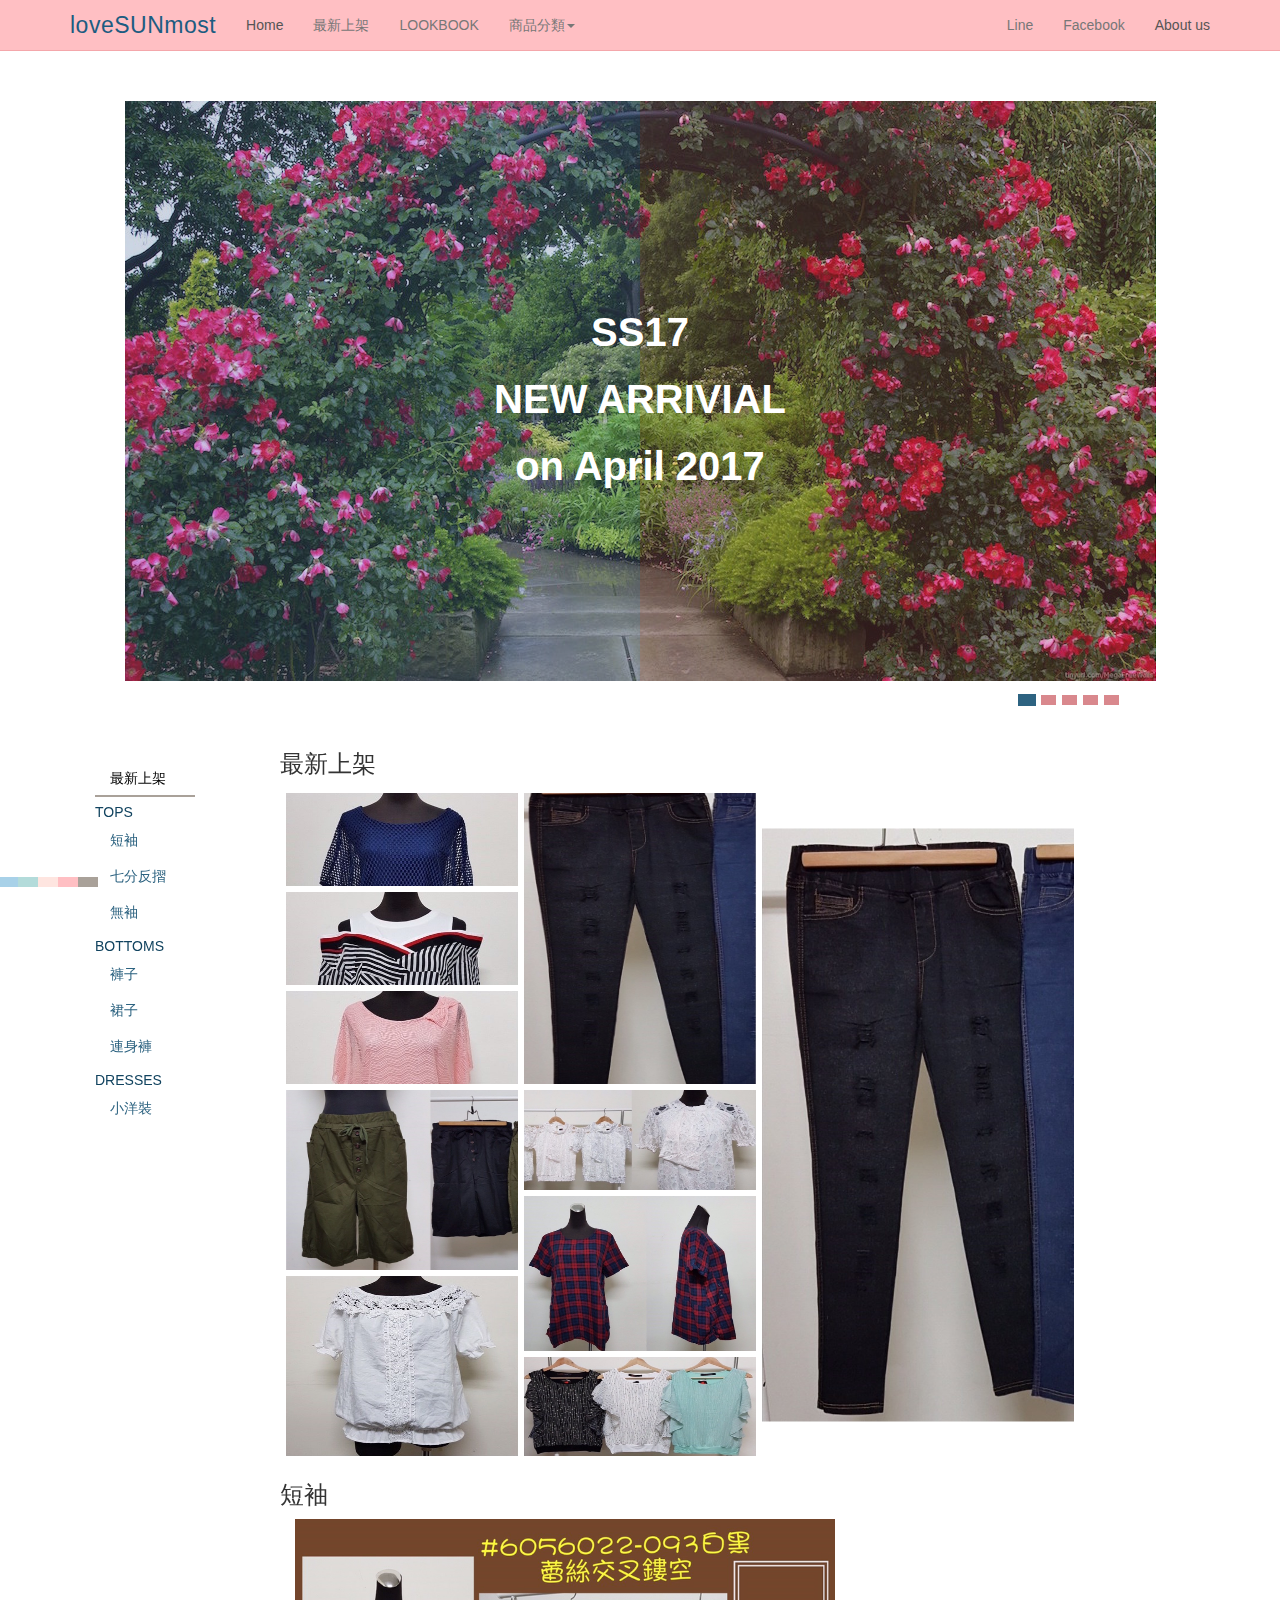
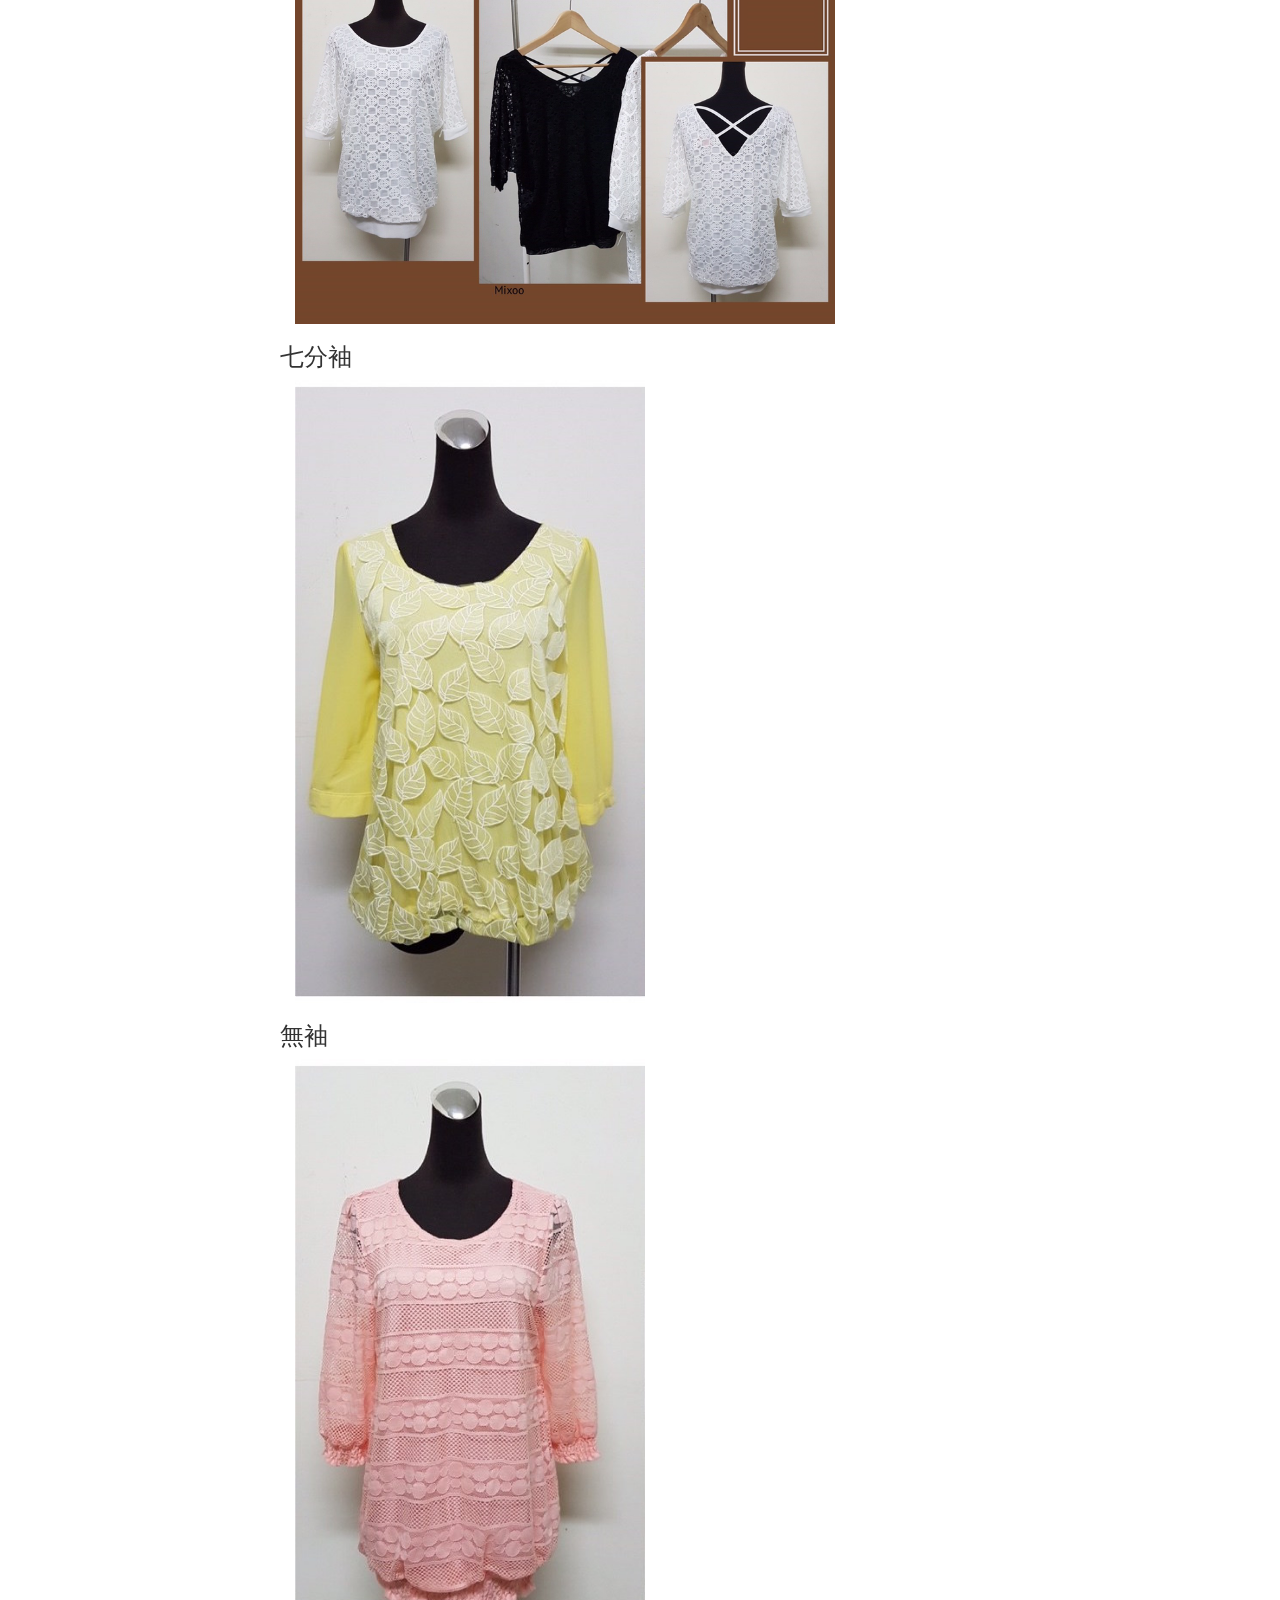
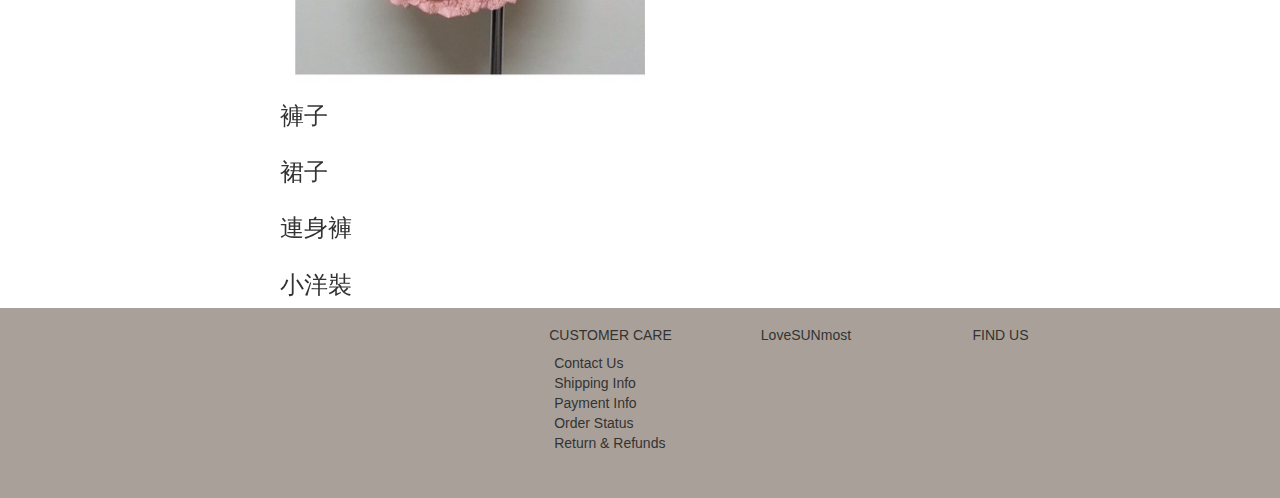
<file: frame.html>
<!DOCTYPE html>
<html lang=zh-Hant>

<head>
    <meta charset=utf-8>
    <meta http-equiv=X-UA-Compatible content="IE=edge">
    <meta name=viewport content="width=device-width, initial-scale=1">
    <meta name=description content="">
    <meta name=author content="">
    <link rel=icon href=/Content/AssetsBS3/img/favicon.ico>
    <title>Just Try~</title>
    <!-- BS最新編譯和最佳化CSS -->
    <link href=https://maxcdn.bootstrapcdn.com/bootstrap/3.3.1/css/bootstrap.min.css rel=stylesheet>

    <!-- 自己的CSS -->
    <link rel="stylesheet" href="frmain.css">

    <!-- jQ最新JS -->
    <script src=https://ajax.googleapis.com/ajax/libs/jquery/1.11.1/jquery.min.js></script>
    <!-- BS最新編譯和最佳化JS -->
    <script src=https://maxcdn.bootstrapcdn.com/bootstrap/3.3.1/js/bootstrap.min.js></script>

</head>
<body data-spy="scroll" data-target=".rightnav" data-offset="50">
    <nav class="navbar navbar-default navbar-static-top navbar-ora" role=navigation>
        <div class="container">
            <div class="navbar-header">
                <button type=button class="navbar-toggle collapsed" data-toggle=collapse data-target=#navbar aria-expanded=false aria-controls=navbar>
                    <span class=sr-only>Toggle navigation</span>
                    <span class=icon-bar></span>
                    <span class=icon-bar></span>
                    <span class=icon-bar></span>
                </button>
                <a class="navbar-brand brand-text" href=#>
                    <p class="brand-text">loveSUNmost</p>
                </a>
            </div>
            <div id=navbar class="navbar-collapse collapse">
                <ul class="nav navbar-nav">
                    <li class=active><a href=#>Home</a>
                    <li><a href=#newarr>最新上架</a>
                    <li><a href=#contact>LOOKBOOK</a>
                     <li class=dropdown><a href=# class=dropdown-toggle data-toggle=dropdown role=button aria-expanded=false>商品分類<span class=caret></span></a>
                    <ul class=dropdown-menu role=menu>
                        <li class=dropdown-header>TOPS
                        <li><a href=#shortsleeve>短袖</a>
                        <li><a href=#blouses>七分反摺</a>
                        <li><a href=#nosleeve>無袖</a>
                        <li class=divider>
                        <li class=dropdown-header>BOTTOMS
                        <li><a href=#>長褲</a>
                        <li><a href=#>短褲</a>
                        <li><a href=#>內搭褲</a>
                        <li><a href=#>裙子</a>
                        <li><a href=#>連身褲</a>
                        <li class=divider>
                        <li class=dropdown-header>DRESSES
                        <li><a href=#>小洋裝</a>
                    </ul>
                </ul>
                <ul class="nav navbar-nav navbar-right">
                    <li><a href=/bs3/Examples/navbar>Line</a>
                    <li><a href=/bs3/Examples/navbar-static-top>Facebook</a>
                    <li class=active><a href=/bs3/Examples/navbar-fixed-top>About us<span class=sr-only>(current)</span></a>
                </ul>
            </div>
        </div>
     </nav>

    <div class="colorpattern hidden-xs">
        <div class="colorpattern-box" style="background:#a8d1e8"></div>
        <div class="colorpattern-box" style="background:#b3dbda"></div>
        <div class="colorpattern-box" style="background:#fee5e0"></div>
        <div class="colorpattern-box" style="background:#ffbfc3"></div>
        <div class="colorpattern-box" style="background:#a9a199"></div>
    </div>

    <div class="container-fluid CM">
    <div id="myCarousel" class="carousel slide col-xs-12" data-ride="carousel">
        <!-- Indicators -->
        <ol class="carousel-indicators">
            <li data-target="#myCarousel" data-slide-to="0" class="active"></li>
            <li data-target="#myCarousel" data-slide-to="1"></li>
            <li data-target="#myCarousel" data-slide-to="2"></li>
            <li data-target="#myCarousel" data-slide-to="3"></li>
            <li data-target="#myCarousel" data-slide-to="4"></li>
        </ol>

        <!-- Wrapper for slides -->
        <div class="carousel-inner" role="listbox">

           <div class="item active">
                <div class="SS17">
                <img src="data/CM-area/item/ss17.jpg" alt="">
                <div class="header-text">
                    <p>SS17</p>
                    <p>NEW ARRIVIAL</p>
                    <P>on April 2017</P>
                </div>
                </div>
            </div>

            <div class="item">
                <div>
                <img src="data/CM-area/item/lovesunmost-in-london.jpg" alt="">
                </div>
            </div>

            <div class="item">
               <div>
                <img src="data/CM-area/item/denim-style.jpg" alt="">
                </div>
            </div>

            <div class="item">
               <div>
                <img src="data/CM-area/item/featured-00.jpg" alt="">
                </div>
            </div>

            <div class="item">
               <div>
                <img src="data/CM-area/item/featured-01.jpg" alt="">
                </div>
            </div>
        </div>
    </div>
    </div>

    <div class="container">
        <div class="row">
            <div class="col-sm-2 hidden-xs rightnav">
               <nav>
                  <ul class="nav nav-tabs nav-stacked" data-spy="affix" data-offset-top="700">
                    <li class="active"><a href=#newarr>最新上架</a></li>
                    <li class="header">TOPS</li>
                    <li><a href=#shortsleeve>短袖</a></li>
                    <li><a href=#blouses>七分反摺</a></li>
                    <li><a href=#nosleeve>無袖</a></li>
                    <li class="header">BOTTOMS</li>
                    <li><a href=#pants>褲子</a></li>
                    <li><a href=#skirt>裙子</a></li>
                    <li><a href=#jumpsuit>連身褲</a></li>
                    <li class="header">DRESSES</li>
                    <li><a href=#dress>小洋裝</a></li>
                   </ul>
               </nav>
           </div>

            <div class="col-sm-10 showcase">

                <div class="container showboxmodule" id="newarr">
                    <h3>最新上架</h3>

                    <div class="showbox">
                        <div class="bigbox1">
                            <div class="photobox box4_27">
                                <img src="data/newarrival/007.jpg" alt="" class="img-repsonsive">
                            </div>
                            <div class="photobox box4_27">
                                <img src="data/newarrival/004.jpg" alt="" class="img-repsonsive">
                            </div>
                            <div class="photobox box4_27">
                                <img src="data/newarrival/009.jpg" alt="" class="img-repsonsive">
                            </div>
                            <div class="photobox box7_27">
                                <img src="data/newarrival/002.jpg" alt="" class="img-repsonsive">
                            </div>
                            <div class="photobox box7_27">
                                <img src="data/newarrival/005.jpg" alt="" class="img-repsonsive">
                            </div>
                        </div>
                        <div class="bigbox1">
                            <div class="photobox box4_9">
                                <img src="data/newarrival/001.jpg" alt="" class="img-repsonsive">
                            </div>
                            <div class="photobox box2_7">
                                <img src="data/newarrival/006.jpg" alt="" class="img-repsonsive">
                            </div>
                            <div class="photobox box3_7">
                                <img src="data/newarrival/003.jpg" alt="" class="img-repsonsive">
                            </div>
                            <div class="photobox box2_7">
                                <img src="data/newarrival/008.jpg" alt="" class="img-repsonsive">
                            </div>
                        </div>
                        <div class="bigbox">
                           <img src="data/newarrival/001en.jpg" alt="" id="illus">
                        </div>
                    </div>

                    <!--
                                <div class="box1">
                                  <div class="bigbox1">
                                      <div class="box4_27"></div>
                                      <div class="box4_27"></div>
                                      <div class="box4_27"></div>
                                      <div class="box7_27"></div>
                                      <div class="box7_27"></div>
                                  </div>
                                  <div class="bigbox1">
                                      <div class="box4_9"></div>
                                      <div class="box2_7"></div>
                                      <div class="box3_7"></div>
                                      <div class="box2_7"></div>
                                  </div>
                                  <div class="bigbox">
                                  </div>  -->
                </div>

                <div class="container showboxmodule" id="shortsleeve">
                    <h3>短袖</h3>
                    <div class="col-xs-12 col-sm-6 col-md-6 showboxtest"><img src="Photo/dataphoto_sm/cafe_0_allsm.png" alt="" class="img-responsive"></div>
                    <div class="col-xs-12 col-sm-6 col-md-6 showboxtest"></div>
                </div>

                <div class="container showboxmodule" id="blouses">
                    <h3>七分袖</h3>
                    <div class="col-xs-12 col-sm-6 col-md-4 showboxtest"><img src="Photo/dataphoto_C/cafe_1.jpg" alt="" class="img-responsive"></div>
                    <div class="col-xs-12 col-sm-6 col-md-4 showboxtest"></div>
                </div>

                <div class="container showboxmodule" id="nosleeve">
                    <h3>無袖</h3>
                    <div class="col-xs-12 col-sm-6 col-md-4 showboxtest"><img src="Photo/dataphoto_C/cafe_2.jpg" alt="" class="img-responsive"></div>

                </div>

                <div class="container showboxmodule" id="pants">
                  <h3>褲子</h3>
                </div>

                <div class="container showboxmodule" id="skirt">
                  <h3>裙子</h3>
                </div>

                <div class="container showboxmodule" id="jumpsuit">
                  <h3>連身褲</h3>
                </div>

                <div class="container showboxmodule" id="dress">
                  <h3>小洋裝</h3>
                </div>


            </div>

        </div>
    </div>

    <footer class="footer">
    <div class="container-fluid">
        <div class="row">
            <div class="col-sm-2 col-md-offset-5">
                <h5>CUSTOMER CARE</h5>
                <ul class="footer-ul">
                    <li>Contact Us</li>
                    <li>Shipping Info</li>
                    <li>Payment Info</li>
                    <li>Order Status</li>
                    <li>Return & Refunds</li>
                </ul>
            </div>

            <div class="col-sm-2">
                <h5>LoveSUNmost</h5>
                <ul class="footer-ul">
                    <li></li>
                </ul>
            </div>

            <div class="col-sm-3">
                <h5>FIND US</h5>
            </div>
        </div>
    </div>
    </footer>


    <!-- 自己的JS -->
    <script type="text/javascript" src="frscript.js"></script>

</body>
</html>
</file>
<file: frmain.css>
.colorpattern{
    position: fixed;
    bottom: 10px
}

.colorpattern-box{
    display: inline-block;
    height: 10px;
    width: 20px;
    background: black;
    margin: -2px;   
}

/*以上為顏色設計用*/

*{
    box-sizing: border-box;
}

.navbar{
    margin-bottom: 0px
}

.navbar-ora{
  background-color: #ffbfc3;
  border-color: #f4a7ab;
}

.navbar-ora .navbar-nav > .active > a,
.navbar-ora .navbar-nav > .active > a:hover,
.navbar-ora .navbar-nav > .active > a:focus {
  color: #555;
  background-color: #ffbfc3;
}


.brand-text{
    font-size: 23px;
    color: #1c5c81;
    letter-spacing: 0.5px;
    font-weight: 500;
}

/*以上為navbar*/

/*以下為carousel*/
.CM{
    background-image: url(https://static.pexels.com/photos/97050/pexels-photo-97050.jpeg);
    background-size: 100% auto;
    padding: 50px 0px;
}

/*以下為carousel indicators*/

.carousel-indicators {
  text-align: right;
  margin: 0px auto;  
  bottom: -30px;
  right: 0px;
  left: 0px;
  width: 75%;
}

.carousel-indicators li {
  width: 15px;
  background-color:#d9888d;
  border-radius: 0px;
  border: 0px;
}

.carousel-indicators .active {
  width: 18px;
  background-color: #2d6381;
}

/*以下為carousel item 置中*/
.item{
    text-align: center;
}

.item img{
    max-height: 580px;
}

.item .SS17::before{
    content: '';
    position: absolute;
    top: 0;
    left: auto;
    right: 50%;
    bottom: 0;
    width: 515px;
    background-color: rgba(91, 113, 157, 0.29);
}

.item .SS17::after{
    content: '';
    position: absolute;
    top: 0;
    left: 50%;
    right: auto;
    bottom: 0;
    width: 515px;
    background-color: rgba(157, 91, 91, 0.29);
}

.item .header-text{
    position: absolute;
    top: 35%;
    left: 2%;
        
    color: #fff;
    width: 96%;
    text-align: center;
    font-size: 40px;
    font-weight: 800;
    
    z-index: 20;
}

@media screen and (max-width: 768px) {
    .carousel-inner .item img{
        width: 100%;
    } 
}

/*以上為carousel*/




/*以下為右側巡列*/
.rightnav{
    padding: 30px 40px 0px;
}

ul.nav-tabs.affix{
    top: 30px; /* Set the top position of pinned element */
}

.nav-tabs {
    border-bottom: 0px solid #a8d1e8; /*新增整個表格最下方的線*/
}

.nav-tabs > li.active > a,
.nav-tabs > li.active > a:focus,
.nav-tabs > li.active > a:hover {
    border-width: 0; /* 邊框寬度:0 完全看不到邊框 */
    background-color: transparent;
}

.nav-tabs > li > a {
    border: none;
    color: #2d6381;
    line-height: 15px
}

.nav-tabs > li.header{
    margin-right: 2px;
    line-height: 20px;
    color: #11435f;
    font-weight: 200;
    padding-top: 5px;
    text-align: left;
}

.nav-tabs > li.active > a,
.nav-tabs > li > a:hover {
    border: none;
    color:  black !important;
    background: transparent;
}
/*滑鼠移過 及 active 的字體顏色*/

.nav-tabs > li > a::after {
    content: "";
    background: #a9a199;
    height: 2px;
    position: absolute;
    width: 100px;
    left: 0px;
    bottom: -1px;
    transition: all 250ms ease 0s;
    transform: scale(0);
}
/*在標題下方的線 做在 li>a::after 平時用scale(0)  */

.nav-tabs > li.active > a::after,
.nav-tabs > li:hover > a::after {
    transform: scale(1);
}

.tab-nav > li > a::after {
    background: #21527d none repeat scroll 0% 0%;
    color: rgb(255, 255, 255);
}

/*以上為右側巡列*/


/*以下為 showcase*/

.showcase h3{
    font-weight: 200;
}

.showbox{
    height: 675px;
    width: 800px;
    background: white;
    padding: 3px;
}

.showbox img{
    width: 100%;
    max-height: 100%;
}

.bigbox{
    width: 40%;
    height: 100%;
    border: 3px solid white;
    float: left;
    
    background: white;
}

.bigbox img{
    position: relative;
    top:50%;
    transform:translateY(-50%);
}

.bigbox1{
    width: 30%;
    float: left;
    height: 100%;
    background: white;
}

.photobox{
    border: 3px solid white;
    background: #555;
    overflow: hidden;
}
.box4_27{
    width: 100%;
    height: 14.8%;
}

.box7_27{
    width: 100%;
    height: 27.8%;
}

.box4_9{
    width: 100%;
    height: 44.4%;
}

.box2_7{
    width: 100%;
    height: 15.8%;
}

.box3_7{
    width: 100%;
    height: 24%;
}

/*以上為 showcase*/

/*以下為footer*/
.footer{
    padding: 10px 5px 45px 5px;
    background: #a9a199;
}

.footer-ul{
    list-style: none;
    margin: 0;
    padding: 0px 15px 0px 5px;
}

.footer-ul li{
    
}

/*以上為footer*/


/**/
</file>
